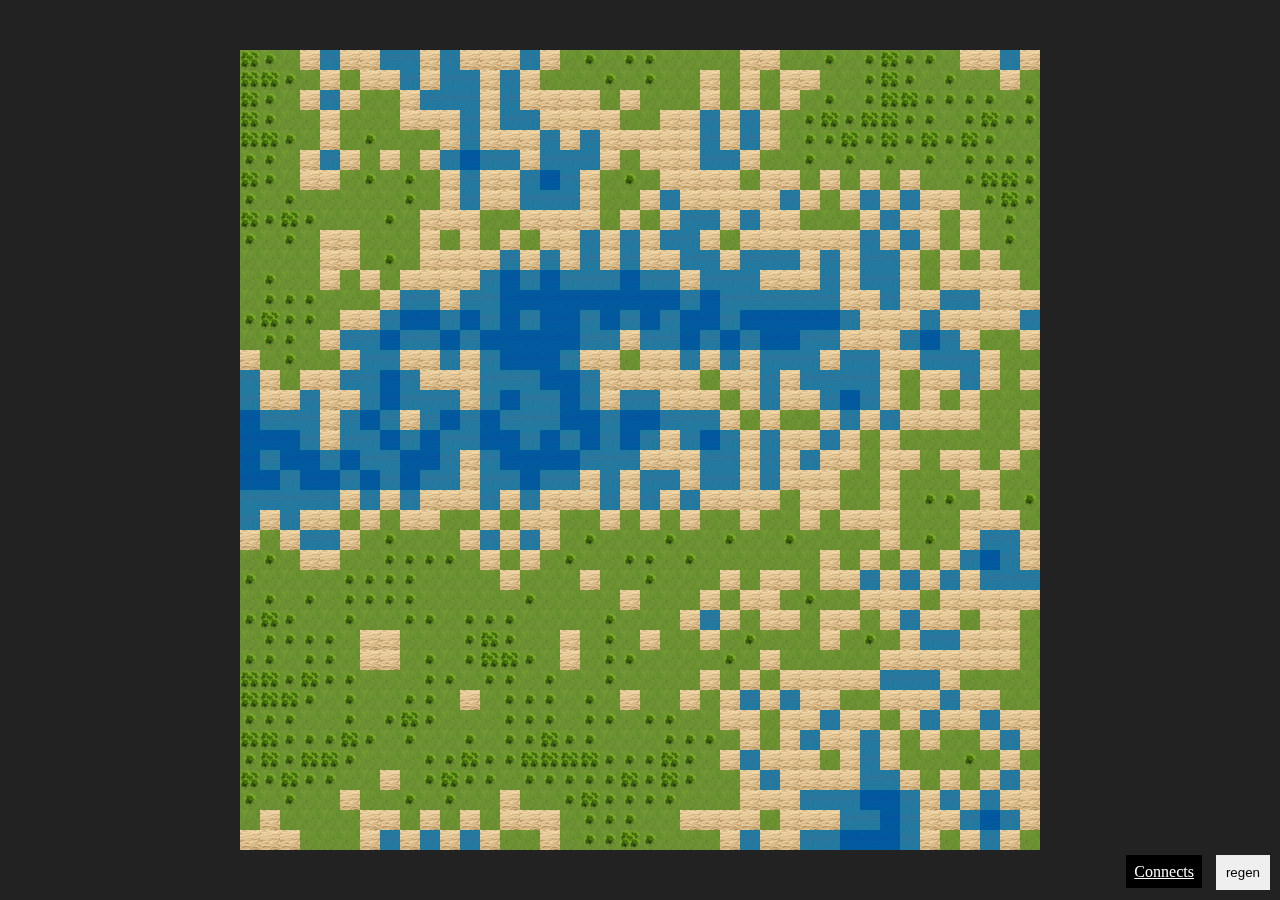
<file: index.html>
<!DOCTYPE html>
<html lang="en">
<head>
  <meta charset="UTF-8">
  <meta name="viewport" content="width=device-width, initial-scale=1.0">
  <title>Wawe Function</title>
  <link rel="stylesheet" href="styles/main.css">
</head>
<body>
  <div>
    <div class="world"></div>
    <div class="panel">
      <a href="html/connects/connect.html">Connects</a>
      <button class="regenButton">regen</button>
    </div>
  </div>
  <script type="module" src="js/main.js"></script>
</body>
</html>
</file>
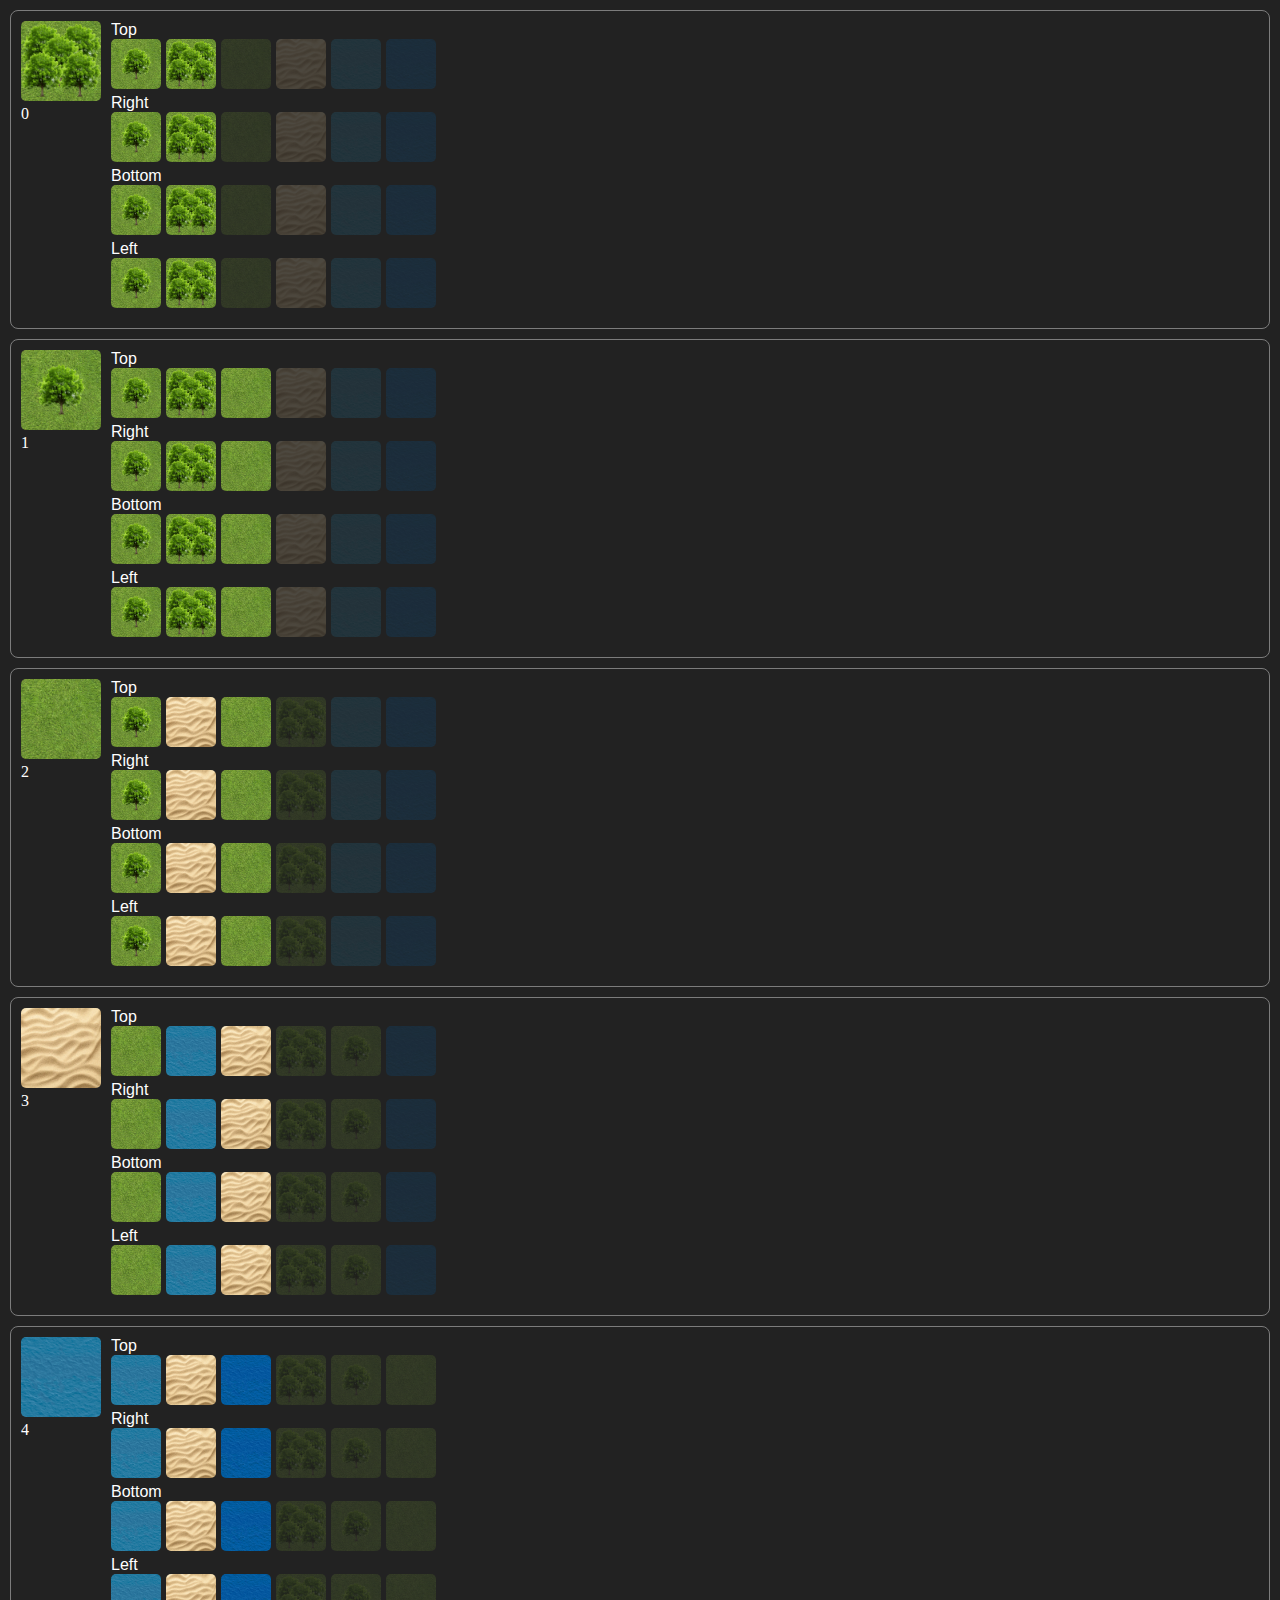
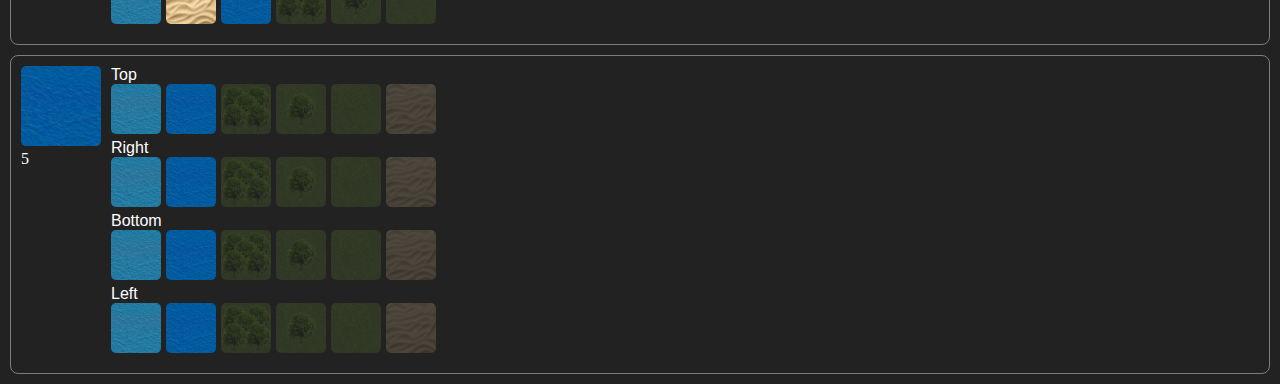
<file: html/connects/connect.html>
<!DOCTYPE html>
<html lang="en">
<head>
  <meta charset="UTF-8">
  <meta name="viewport" content="width=device-width, initial-scale=1.0">
  <title>Wawe Function</title>
  <link rel="stylesheet" href="connect.css">
</head>
<body>
  <div class="table">
    <!-- <div class="itemBox">
      <img src="../../img/tree.png" alt="" class="itemImg">
      <div class="sides">
        <div class="side">
          <p class="sideTitle">Top</p>
          <div class="sideAvailableItems">
            <img class="availableItemImg" src="../../img/forest.png" alt="">
            <img class="availableItemImg" src="../../img/tree.png" alt="">
            <img class="availableItemImg" src="../../img/grass.png" alt="">
          </div>
        </div>
      </div>
    </div> -->
  </div>

  <script type="module" src="connect.js"></script>
</body>
</html>
</file>
<file: styles/main.css>
* {
  margin: 0;
  padding: 0;
  box-sizing: border-box;
}

body {
  min-height: 100dvh;
  display: flex;
  align-items: center;
  justify-content: center;
  background-color: #000d;
}

.world {
  display: grid;
}

.panel {
  position: fixed;
  bottom: 10px;
  right: 10px;

  a {
    background-color: black;
    padding: 8px;
    color: white;
    margin-right: 10px;
  }

  .regenButton {
    padding: 10px;
    border: none;
    margin-top: 5px;
    cursor: pointer;
  }
}

.node {
  --size: 20px;
  width: var(--size);
  height: var(--size);
  
  img {
    width: 100%;
  }

  .variantsBox {
    display: grid;
    grid-template-columns: repeat(3, 1fr);
    padding: 2px;
    width: inherit;
    height: inherit;
    border: 1px solid white;
  }

  position: relative;
  p {
    font-size: .5rem;
    position: absolute;
    top: 0;
    left: 0;
    font-weight: bold;
    color: orange;
  }
}
</file>
<file: html/connects/connect.css>
* {
  margin: 0;
  padding: 0;
  box-sizing: border-box;
  color: white;
}

body {
  min-height: 100dvh;
  background-color: #000d;
}

img {
  border-radius: 5px;
}

.table {
  display: flex;
  flex-direction: column;
  gap: 10px;
  padding: 10px;

  .itemBox {
    width: 100%;
    border: 1px solid rgb(124, 124, 124);
    padding: 10px;
    border-radius: 8px;
    display: grid;
    gap: 10px;
    grid-template-columns: auto 1fr;

    .itemImg {
      width: 80px;
    }

    .sides {
      display: flex;
      flex-direction: column;
      overflow: auto;
      padding-bottom: 10px;
      gap: 5px;

      .side {
        /* overflow: auto; */

        .sideTitle {
          font-family: Arial, Helvetica, sans-serif;
        }
        .sideAvailableItems {
          display: flex;
          gap: 5px;
          
          .availableItemImg {
            width: 50px;
          }

          .availableItemImg.disabled {
            opacity: .2;
          }
        }
      }
    }
  }
}

/* width */
::-webkit-scrollbar {
  height: 2px;
  width: 2px;
}

/* Track */
::-webkit-scrollbar-track {
  background: gray;
}

/* Handle */
::-webkit-scrollbar-thumb {
  background: white;
}
</file>
